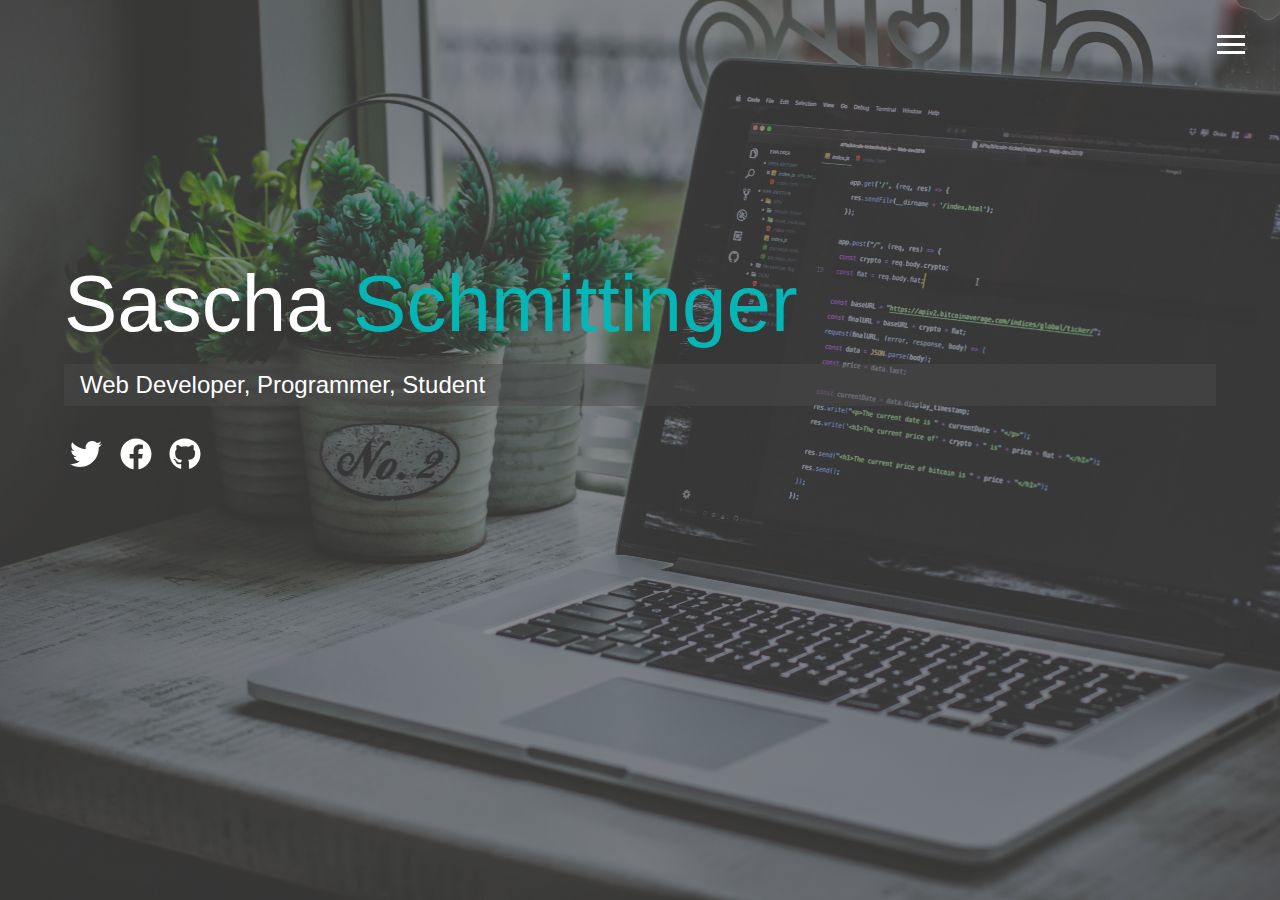
<file: index.html>
<!DOCTYPE html>
<html lang="de-DE">

<head>
    <meta charset="UTF-8">
    <meta name="viewport" content="width=device-width, initial-scale=1.0">
    <link rel="stylesheet" href="scss/style.min.css" media="screen">
    <script src="js/all.min.js"></script>
    <title>Sascha Schmittinger</title>
</head>

<body id="bg-img">
    <header>
        <div class="menu-btn">
            <div class="btn-line"></div>
            <div class="btn-line"></div>
            <div class="btn-line"></div>
        </div>

        <nav class="menu">
            <div class="menu-branding">
                <div class="portait"></div>
            </div>
            <ul class="menu-nav">
                <li class="nav-item current">
                    <a href="index.html" class="nav-link">Home</a>
                </li>
                <li class="nav-item">
                    <a href="html/about.html" class="nav-link">About me</a>
                </li>
                <li class="nav-item">
                    <a href="html/work.html" class="nav-link">my Work</a>
                </li>
                <li class="nav-item">
                    <a href="html/kontakt.html" class="nav-link">Kontakt</a>
                </li>
            </ul>
        </nav>
    </header>

    <main id="home">
        <h1 class="lg-heading">Sascha <span class="text-secondary">Schmittinger</span></h1>
        <h2 class="sm-heading">Web Developer, Programmer, Student</h2>
        <div class="icons">
            <a href=""> <i class="fab fa-twitter fa-2x"></i></a>
            <a href=""> <i class="fab fa-facebook fa-2x"></i></a>
            <a href=""> <i class="fab fa-github fa-2x"></i></a>
        </div>
    </main>

    <script src="js/app.js"></script>
</body>

</html>
</file>
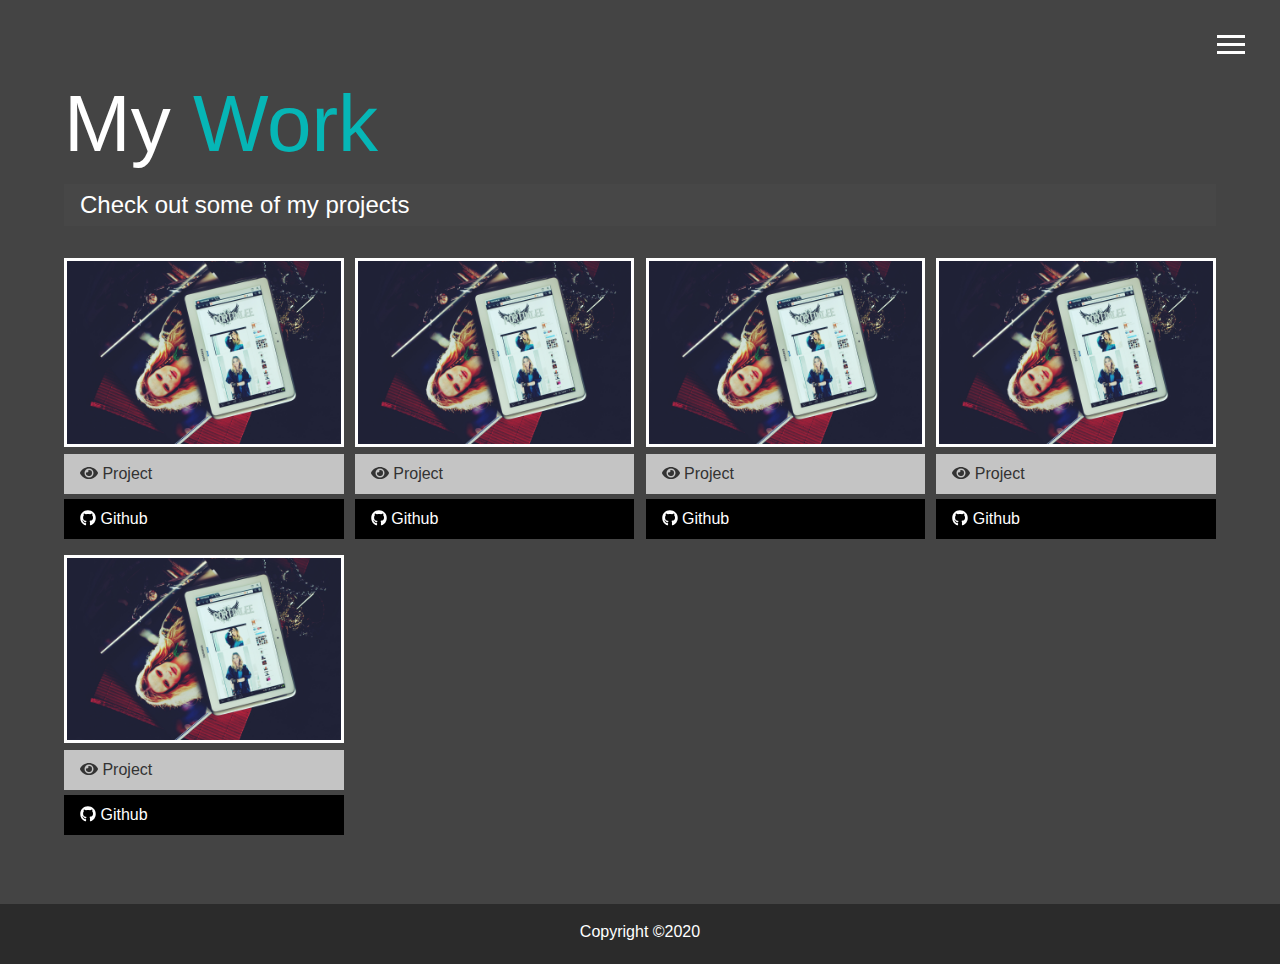
<file: html/work.html>
<!DOCTYPE html>
<html lang="de-DE">

<head>
    <meta charset="UTF-8">
    <meta name="viewport" content="width=device-width, initial-scale=1.0">
    <link rel="stylesheet" href="../scss/style.min.css" media="screen">
    <script src="../js/all.min.js"></script>
    <title>My Work</title>
</head>

<body>
    <header>
        <div class="menu-btn">
            <div class="btn-line"></div>
            <div class="btn-line"></div>
            <div class="btn-line"></div>
        </div>

        <nav class="menu">
            <div class="menu-branding">
                <div class="portait"></div>
            </div>
            <ul class="menu-nav">
                <li class="nav-item ">
                    <a href="../index.html" class="nav-link">Home</a>
                </li>
                <li class="nav-item ">
                    <a href="about.html" class="nav-link">About me</a>
                </li>
                <li class="nav-item current">
                    <a href="work.html" class="nav-link">my Work</a>
                </li>
                <li class="nav-item">
                    <a href="kontakt.html" class="nav-link">Kontakt</a>
                </li>
            </ul>
        </nav>
    </header>

    <main id="work">
        <h1 class="lg-heading">My <span class="text-secondary">Work</span></h1>
        <h2 class="sm-heading">Check out some of my projects</h2>
        <div class="projects">
            <div class="item">
                <a href="#"><img src="../img/ecemmerce2.jpg" alt="ecoomerce"> </a>
                <a class="btn-light" href="#"><i class="fas fa-eye"></i> Project</a>
                <a class="btn-dark" href="#"><i class="fab fa-github"></i> Github</a>
            </div>
            <div class="item">
                <a href="#"><img src="../img/ecemmerce2.jpg" alt="ecoomerce"> </a>
                <a class="btn-light" href="#"><i class="fas fa-eye"></i> Project</a>
                <a class="btn-dark" href="#"><i class="fab fa-github"></i> Github</a>
            </div>
            <div class="item">
                <a href="#"><img src="../img/ecemmerce2.jpg" alt="ecoomerce"> </a>
                <a class="btn-light" href="#"><i class="fas fa-eye"></i> Project</a>
                <a class="btn-dark" href="#"><i class="fab fa-github"></i> Github</a>
            </div>
            <div class="item">
                <a href="#"><img src="../img/ecemmerce2.jpg" alt="ecoomerce"> </a>
                <a class="btn-light" href="#"><i class="fas fa-eye"></i> Project</a>
                <a class="btn-dark" href="#"><i class="fab fa-github"></i> Github</a>
            </div>
            <div class="item">
                <a href="#"><img src="../img/ecemmerce2.jpg" alt="ecoomerce"> </a>
                <a class="btn-light" href="#"><i class="fas fa-eye"></i> Project</a>
                <a class="btn-dark" href="#"><i class="fab fa-github"></i> Github</a>
            </div>
        </div>
    </main>

    <footer id="main-footer">
        Copyright &copy;2020
    </footer>

    <script src="../js/app.js"></script>
</body>

</html>

<!-- Video 6 00:14:50-->
</file>
<file: scss/style.min.css>
*{-webkit-box-sizing:border-box;box-sizing:border-box}body{background-color:#444;color:#fff;height:100%;margin:0;padding:0;line-height:1.5;font-family:'Segoe UI', Tahoma, Geneva, Verdana, sans-serif}body#bg-img{background:url(../img/4.jpg);background-attachment:fixed;background-size:cover}body#bg-img:after{content:'';position:absolute;top:0;right:0;z-index:-1;width:100%;height:100%;background:rgba(68,68,68,0.6)}h1,h2,h3{margin:0;font-weight:400}h1.lg-heading,h2.lg-heading,h3.lg-heading{font-size:5rem}h1.sm-heading,h2.sm-heading,h3.sm-heading{margin-bottom:2rem;padding:0.2rem 1rem;background:rgba(73,73,73,0.5)}a{color:#fff;text-decoration:none}header{position:fixed;z-index:2;width:100%}.text-secondary{color:#06b6b6}main{padding:4rem;min-height:calc(100vh - 60px)}main#home{overflow:hidden}main#home h1{margin-top:20vh}main .icons{margin-top:1rem}main .icons a{padding:0.4rem}main .icons a:hover{color:#06b6b6;-webkit-transition:all 0.5s ease-out;transition:all 0.5s ease-out}.menu-btn{position:absolute;z-index:3;right:35px;top:35px;cursor:pointer;-webkit-transition:all 0.5s ease-out;transition:all 0.5s ease-out}.menu-btn.close{-webkit-transform:rotate(180deg);transform:rotate(180deg)}.menu-btn.close .btn-line:nth-child(1){-webkit-transform:rotate(45deg) translate(5px, 5px);transform:rotate(45deg) translate(5px, 5px)}.menu-btn.close .btn-line:nth-child(2){opacity:0}.menu-btn.close .btn-line:nth-child(3){-webkit-transform:rotate(-45deg) translate(7px, -6px);transform:rotate(-45deg) translate(7px, -6px)}.btn-line{width:28px;height:3px;margin:0 0 5px 0;background:#fff;-webkit-transition:all 0.5s ease-out;transition:all 0.5s ease-out}.menu{position:fixed;top:0;width:100%;opacity:0.9;visibility:hidden}.menu.show{visibility:visible}.menu-branding,.menu-nav{display:-webkit-box;display:-ms-flexbox;display:flex;-webkit-box-orient:vertical;-webkit-box-direction:normal;-ms-flex-flow:column wrap;flex-flow:column wrap;-webkit-box-align:center;-ms-flex-align:center;align-items:center;-webkit-box-pack:center;-ms-flex-pack:center;justify-content:center;float:left;width:50%;height:100vh;overflow:hidden}.menu-nav{margin:0;padding:0;background:#373737;list-style:none;-webkit-transform:translate3d(0, -100%, 0);transform:translate3d(0, -100%, 0);-webkit-transition:all 0.5s ease-out;transition:all 0.5s ease-out}.menu-nav.show{-webkit-transform:translate3d(0, 0, 0);transform:translate3d(0, 0, 0)}.menu-branding{background:#444;-webkit-transform:translate3d(0, 100%, 0);transform:translate3d(0, 100%, 0);-webkit-transition:all 0.5s ease-out;transition:all 0.5s ease-out}.menu-branding.show{-webkit-transform:translate3d(0, 0, 0);transform:translate3d(0, 0, 0)}.menu-branding .portait{width:250px;height:250px;background:url(../img/magic.jpeg) center/cover no-repeat;border-radius:50%;border:solid 3px #06b6b6}.menu .nav-item{-webkit-transform:translate3d(600px, 0, 0);transform:translate3d(600px, 0, 0);-webkit-transition:all 0.5s ease-out;transition:all 0.5s ease-out}.menu .nav-item.show{-webkit-transform:translate3d(0, 0, 0);transform:translate3d(0, 0, 0)}.menu .nav-item.current>a{color:#06b6b6}.menu .nav-link{text-transform:uppercase;display:inline-block;position:relative;font-size:1.5rem;padding:1rem 0;color:#fff;font-weight:300;text-decoration:none;-webkit-transition:all 0.5s ease-out;transition:all 0.5s ease-out}.menu .nav-link:hover{color:#06b6b6}.nav-item:nth-child(1){-webkit-transition-delay:.1s;transition-delay:.1s}.nav-item:nth-child(2){-webkit-transition-delay:.2s;transition-delay:.2s}.nav-item:nth-child(3){-webkit-transition-delay:.3s;transition-delay:.3s}.nav-item:nth-child(4){-webkit-transition-delay:.4s;transition-delay:.4s}.about-info{display:-ms-grid;display:grid;grid-gap:30px;grid-template-areas:'bioimage bio bio' 'job1 job2 job3';-ms-grid-columns:(1fr)[3];grid-template-columns:repeat(3, 1fr)}.about-info .bio-image{-ms-grid-row:1;-ms-grid-column:1;grid-area:bioimage;width:200px;height:200px;margin:auto;border-radius:50%;border:#06b6b6 3px solid}.about-info .bio{-ms-grid-row:1;-ms-grid-column:2;-ms-grid-column-span:2;grid-area:bio;font-size:1.5rem}.about-info .job-1{-ms-grid-row:2;-ms-grid-column:1;grid-area:job1}.about-info .job-2{-ms-grid-row:2;-ms-grid-column:2;grid-area:job2}.about-info .job-3{-ms-grid-row:2;-ms-grid-column:3;grid-area:job3}.about-info .job{background:#515151;padding:0.5rem;border-bottom:#06b6b6 5px solid}#main-footer{text-align:center;padding:1rem;background:#2b2b2b;color:#fff;height:60px}.projects{display:-ms-grid;display:grid;grid-gap:0.7rem;-ms-grid-columns:(1fr)[3];grid-template-columns:repeat(3, 1fr)}.projects img{width:100%;border:3px solid #fff}.projects img:hover{opacity:0.5;border-color:#06b6b6;-webkit-transition:all 0.5s ease-out;transition:all 0.5s ease-out}.btn,.btn-dark,.btn-light{display:block;padding:0.5rem 1rem;border:0;margin-bottom:0.3rem}.btn:hover,.btn-dark:hover,.btn-light:hover{background:#06b6b6;color:#fff}.btn-dark{background:#000;color:#fff}.btn-light{background:#c4c4c4;color:#333}.boxes{display:-webkit-box;display:-ms-flexbox;display:flex;-ms-flex-wrap:wrap;flex-wrap:wrap;-webkit-box-pack:space-evenly;-ms-flex-pack:space-evenly;justify-content:space-evenly;-webkit-box-align:center;-ms-flex-align:center;align-items:center;margin-top:1rem}.boxes div{font-size:2rem;border:3px #fff solid;padding:1.5rem 2.5rem;margin-bottom:3rem;-webkit-transition:all 0.5s ease-out;transition:all 0.5s ease-out}.boxes div:hover{padding:0.5rem 1.5rem;background:#06b6b6;color:#fff}.boxes div:hover span{color:#fff}@media screen and (max-width: 768px){main{-webkit-box-align:center;-ms-flex-align:center;align-items:center;text-align:center}main .lg-heading{line-height:1;margin-bottom:1rem}ul.menu-nav,div.menu-branding{float:none;width:100%;min-height:0}ul.menu-nav.show,div.menu-branding.show{-webkit-transform:translate3d(0, 0, 0);transform:translate3d(0, 0, 0)}.menu-nav{height:75vh;-webkit-transform:translate3d(-100%, 0, 0);transform:translate3d(-100%, 0, 0);font-size:24px}.menu-branding{height:25vh;-webkit-transform:translate3d(100%, 0, 0);transform:translate3d(100%, 0, 0)}.menu-branding .portait{width:150px;height:150px;background:url(../img/magic.jpeg) center/cover no-repeat}.about-info{grid-template-areas:'bioimage' 'bio' 'job1' 'job2' 'job3';-ms-grid-columns:1fr;grid-template-columns:1fr}.projects{-ms-grid-columns:(1fr)[2];grid-template-columns:repeat(2, 1fr)}}@media screen and (min-width: 1171px){.projects{-ms-grid-columns:(1fr)[4];grid-template-columns:repeat(4, 1fr)}}@media screen and (min-width: 769px) and (max-width: 1170px){.projects{-ms-grid-columns:(1fr)[3];grid-template-columns:repeat(3, 1fr)}}@media screen and (max-width: 500px){main#home h1{margin-top:10vh}.projects{-ms-grid-columns:1fr;grid-template-columns:1fr}}
</file>
